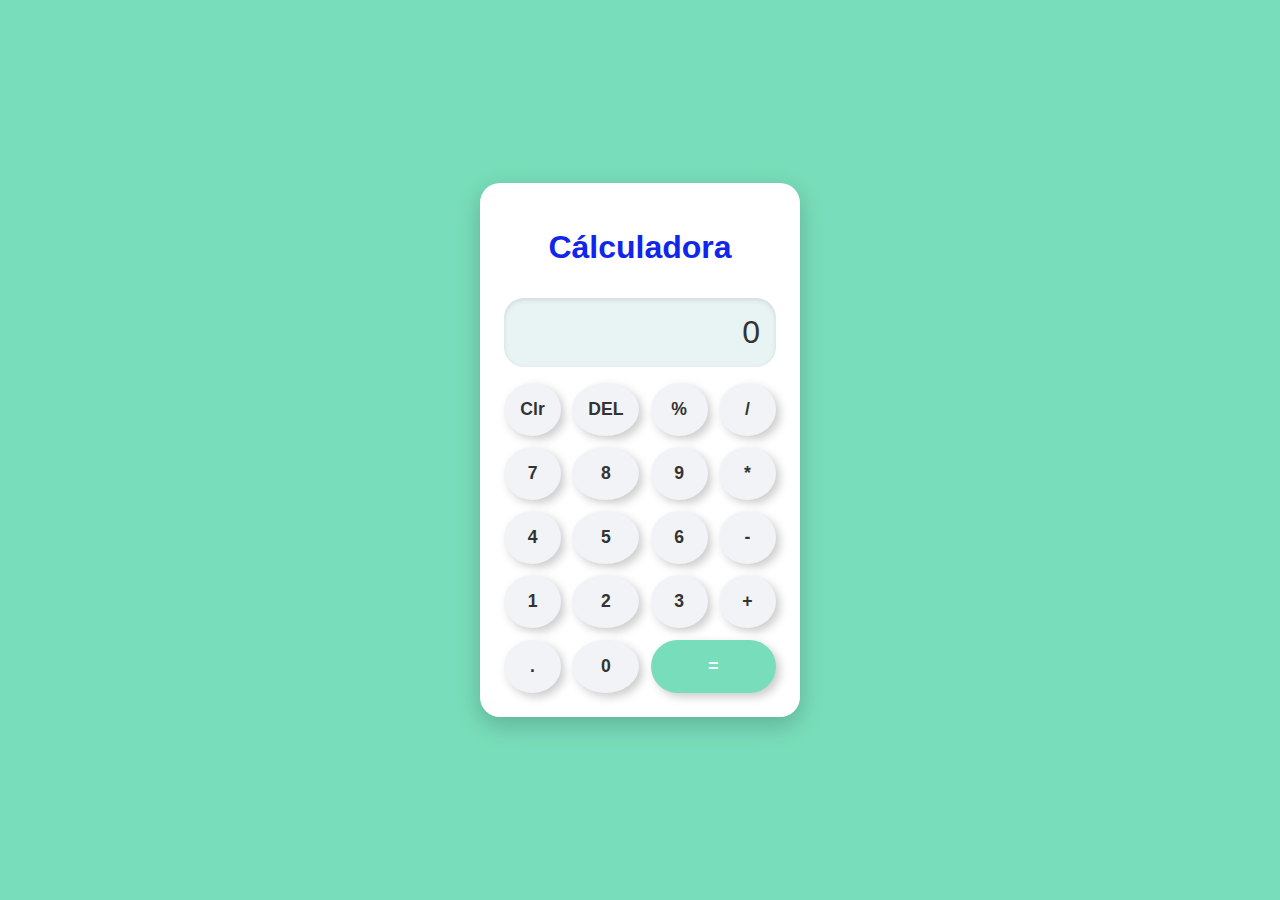
<file: Formativa 1 - Cálculadora/src/index.html>
<!DOCTYPE html>
<html lang="es"> <!-- Declaración del tipo de documento y Lenguaje o idioma específico -->
    <head> <!-- Encabezado del documento HTML -->
        <meta charset="UTF-8"> <!-- Define el conjunto de caracteres utilizado en el documento -->
        <title>Calculadora</title> <!-- Título de la página que se muestra en la pestaña del navegador -->
        <!-- Configuración css -->
        <meta name="viewport" content="width=device-width, initial-scale=1.0"> <!-- Configuración para que la página se adapte a diferentes tamaños de pantalla -->
        <link rel="stylesheet" href="assets/css/style.css"> <!-- Enlace al archivo CSS externo para estilos -->
       
    </head>
    <body>  <!-- Cuerpo del documento HTML -->
        <!-- Contenido principal de la página -->
        <!-- Contenedor principal -->
            <!-- Agregar estilos css -->
        <div class="calculator"> <!-- Clase para aplicar estilos específicos a la calculadora -->
            <h1>Cálculadora</h1>    <!-- Título principal de la página -->
            <!-- Pantalla de la calculadora que muestra el resultado -->
            <div class="display">0</div> <!-- Agregamos al Div id=Display y clase display para aplicar estilos -->
            <!-- Contenedor de los botones de la calculadora -->
            <div class ="buttons"> <!-- Clase para aplicar estilos a los botones -->
                <button>Clr</button>
                <button>DEL</button>
                <button>%</button>
                <button>/</button>
                <button>7</button>
                <button>8</button>
                <button>9</button>
                <button>*</button>
                <button>4</button>
                <button>5</button>
                <button>6</button>
                <button>-</button>
                <button>1</button>
                <button>2</button>
                <button>3</button>
                <button>+</button>
                <button>.</button>
                <button>0</button>
                <button class="equal">=</button> <!-- Botón de igual con clase específica para aplicar estilos -->
            </div> 
    </body> <!-- Cierre del cuerpo del documento HTML -->

</html> <!-- Cierre del documento HTML -->
</file>
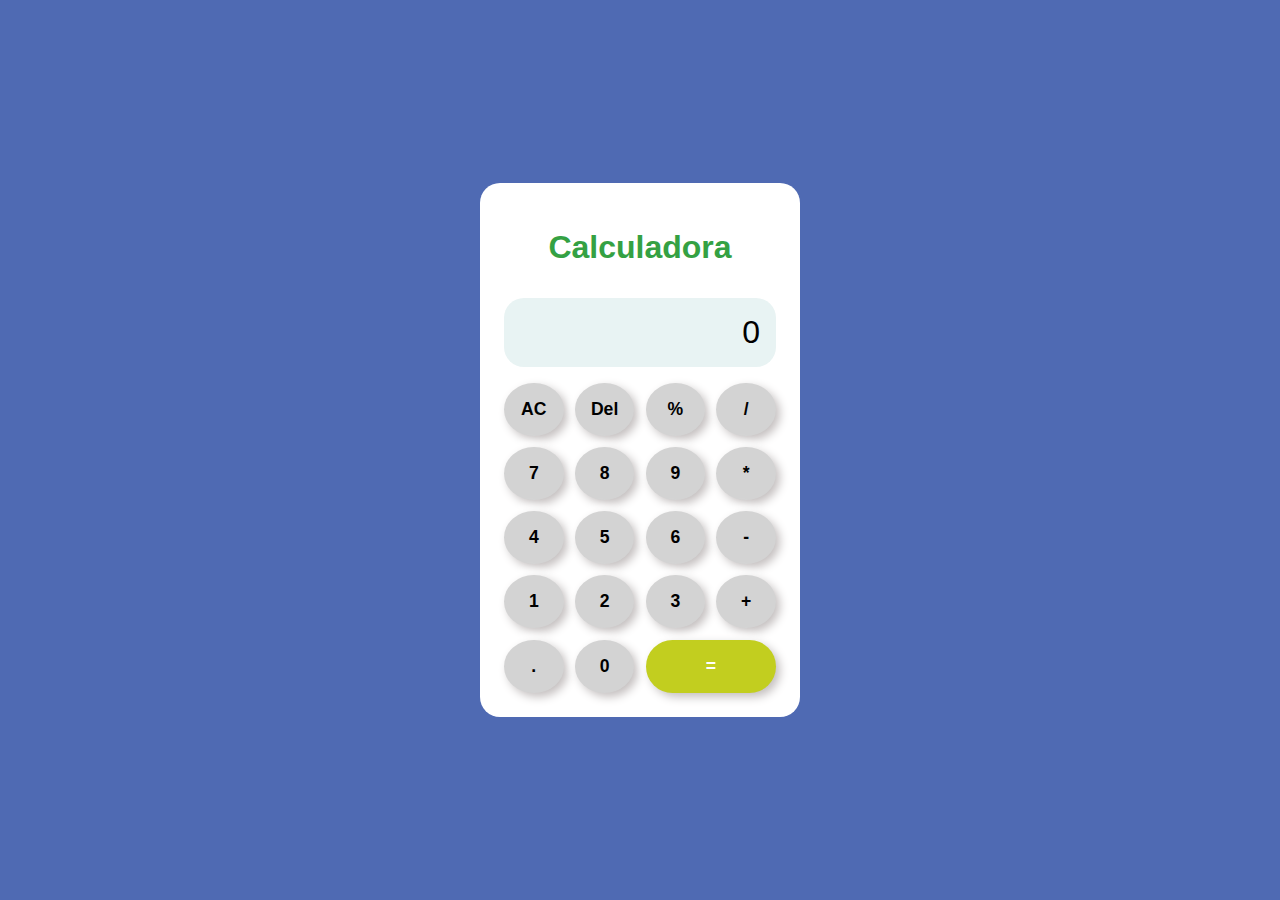
<file: Primer Proyecto/src/Index.html>
<!DOCTYPE html> <!--Declarar EL tipo de Documento-->
<html lang="es"> <!--Esto abre el html, Se define el lenguaje que tendra nuestro sitio web -->
<head>
    <meta charset="UTF-8"> <!--Definir eñ conjunto de caracteres utilizado en el documento-->
    <meta name="viewport" content="width=device-width, initial-scale=1.0">
    <title>Calculadora</title><!--Se Agrega un titulo a nuestra pstaña-->
    <link rel="stylesheet" href="assets/css/style.css"> <!--Esto vincula nuestro archivo html, con la configuración css-->
    <link href="https://cdn.jsdelivr.net/npm/bootstrap@5.3.7/dist/css/bootstrap.min.css" rel="stylesheet" integrity="sha384-LN+7fdVzj6u52u30Kp6M/trliBMCMKTyK833zpbD+pXdCLuTusPj697FH4R/5mcr" crossorigin="anonymous">
</head>
    <body>
        <!--Contenedor Principal de mi Pagina-->
        <div class="calculadora">
            <h1>Calculadora</h1> <!--Titulo del body-->
            <!--Contenedor de la pantalla de resultados de la pantalla-->
            <div class="display">0</div>
            <!--Contenedor de los botones para la calculadora-->
            <div class="buttons">
                <!--Botones de una calculadora-->
                <button>AC</button>
                <button>Del</button>
                <button>%</button>
                <button>/</button>
                <button>7</button>
                <button>8</button>
                <button>9</button>
                <button>*</button>
                <button>4</button>
                <button>5</button>
                <button>6</button>
                <button>-</button>
                <button>1</button>
                <button>2</button>
                <button>3</button>
                <button>+</button>
                <button>.</button>
                <button>0</button>
                <button class="equal">=</button>
            </div>
        </div>
        <script src="https://cdn.jsdelivr.net/npm/bootstrap@5.3.7/dist/js/bootstrap.bundle.min.js" integrity="sha384-ndDqU0Gzau9qJ1lfW4pNLlhNTkCfHzAVBReH9diLvGRem5+R9g2FzA8ZGN954O5Q" crossorigin="anonymous"></script>
    </body>
</html>
</file>
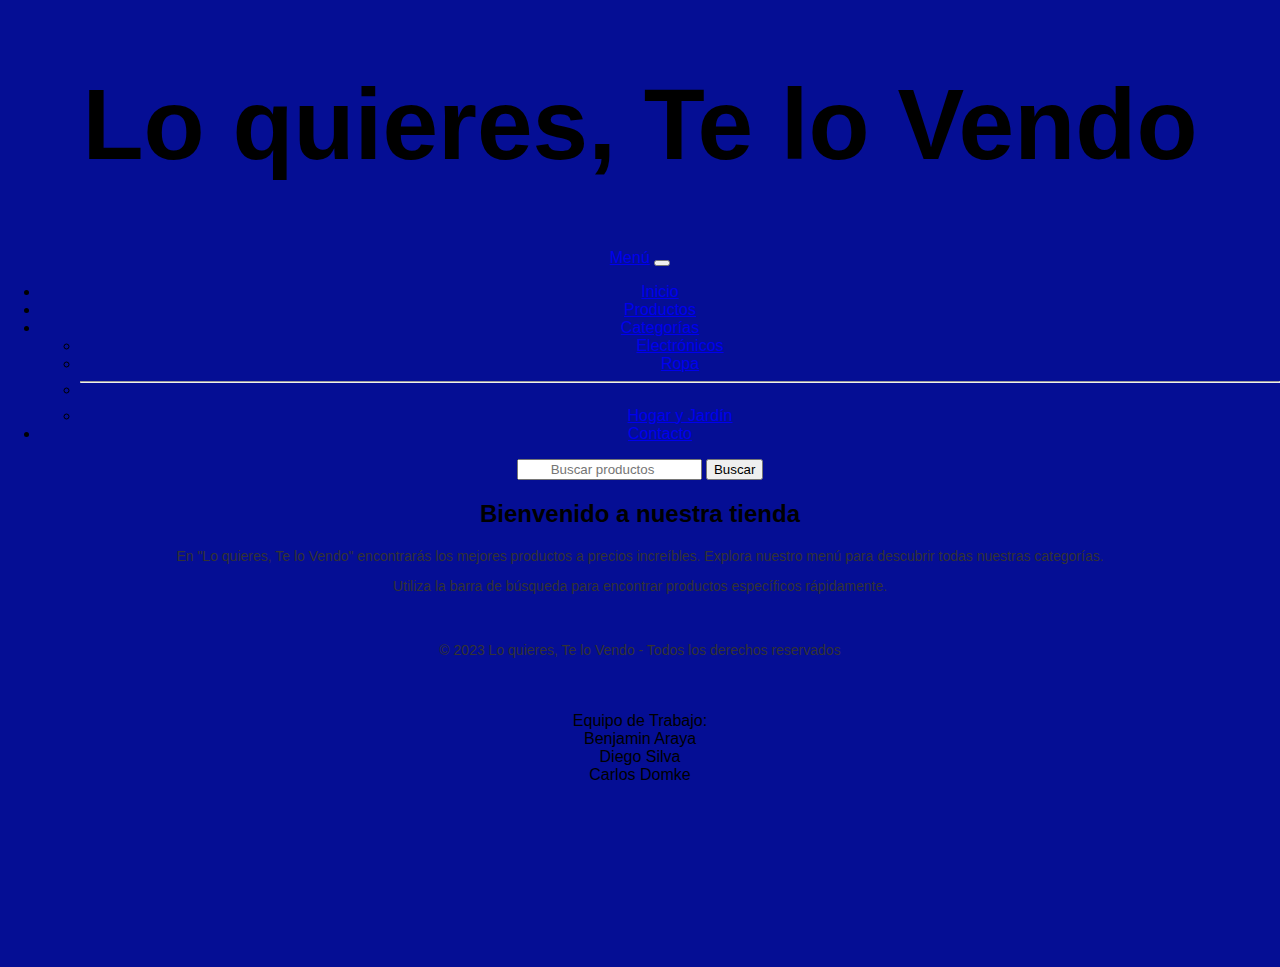
<file: Proyecto_trabajo/src/index.html>
<!DOCTYPE html>
<html lang="es">
<head>
    <meta charset="UTF-8">
    <meta name="viewport" content="width=device-width, initial-scale=1.0">
    <title>Document</title>
    <link href="https://cdn.jsdelivr.net/npm/bootstrap@5.3.7/dist/css/bootstrap.min.css" rel="stylesheet" integrity="sha384-LN+7fdVzj6u52u30Kp6M/trliBMCMKTyK833zpbD+pXdCLuTusPj697FH4R/5mcr" crossorigin="anonymous">
    <link rel="stylesheet" href="assets/css/style.css">
</head>
<body>
    <h1 class="h1">Lo quieres, Te lo Vendo</h1>
    <nav class="navbar navbar-expand-lg">
        <div class="container-fluid">
            <a class="navbar-brand" href="#">Menú</a>
            <button class="navbar-toggler" type="button" data-bs-toggle="collapse" data-bs-target="#navbarSupportedContent" aria-controls="navbarSupportedContent" aria-expanded="false" aria-label="Toggle navigation">
                <span class="navbar-toggler-icon"></span>
            </button>
            <div class="collapse navbar-collapse" id="navbarSupportedContent">
                <ul class="navbar-nav me-auto mb-2 mb-lg-0">
                    <li class="nav-item">
                        <a class="nav-link active" aria-current="page" href="#">Inicio</a>
                    </li>
                    <li class="nav-item">
                        <a class="nav-link" href="#">Productos</a>
                    </li>
                    <li class="nav-item dropdown">
                        <a class="nav-link dropdown-toggle" href="#" role="button" data-bs-toggle="dropdown" aria-expanded="false">
                            Categorías
                        </a>
                        <ul class="dropdown-menu">
                            <li><a class="dropdown-item" href="#">Electrónicos</a></li>
                            <li><a class="dropdown-item" href="#">Ropa</a></li>
                            <li><hr class="dropdown-divider"></li>
                            <li><a class="dropdown-item" href="#">Hogar y Jardín</a></li>
                        </ul>
                    </li>
                    <li class="nav-item">
                        <a class="nav-link" href="#">Contacto</a>
                    </li>
                </ul>
                <form class="d-flex" role="search">
                    <input class="form-control me-2" type="search" placeholder="Buscar productos" aria-label="Search"/>
                    <button class="btn btn-outline-success" type="submit">Buscar</button>
                </form>
            </div>
        </div>
    </nav>

    <div class="main-content">
        <h2>Bienvenido a nuestra tienda</h2>
        <p>En "Lo quieres, Te lo Vendo" encontrarás los mejores productos a precios increíbles. Explora nuestro menú para descubrir todas nuestras categorías.</p>
        <p>Utiliza la barra de búsqueda para encontrar productos específicos rápidamente.</p>
    </div>

    <footer>
        <p>© 2023 Lo quieres, Te lo Vendo - Todos los derechos reservados</p>
    </footer>

    <script src="https://cdn.jsdelivr.net/npm/bootstrap@5.3.7/dist/js/bootstrap.bundle.min.js" integrity="sha384-LN+7fdVzj6u52u30Kp6M/trliBMCMKTyK833zpbD+pXdCLuTusPj697FH4R/5mcr" crossorigin="anonymous"></script>
</body>

<footer class="footer">Equipo de Trabajo: <br>Benjamin Araya <br>Diego Silva <br>Carlos Domke</footer>
</html>
</file>
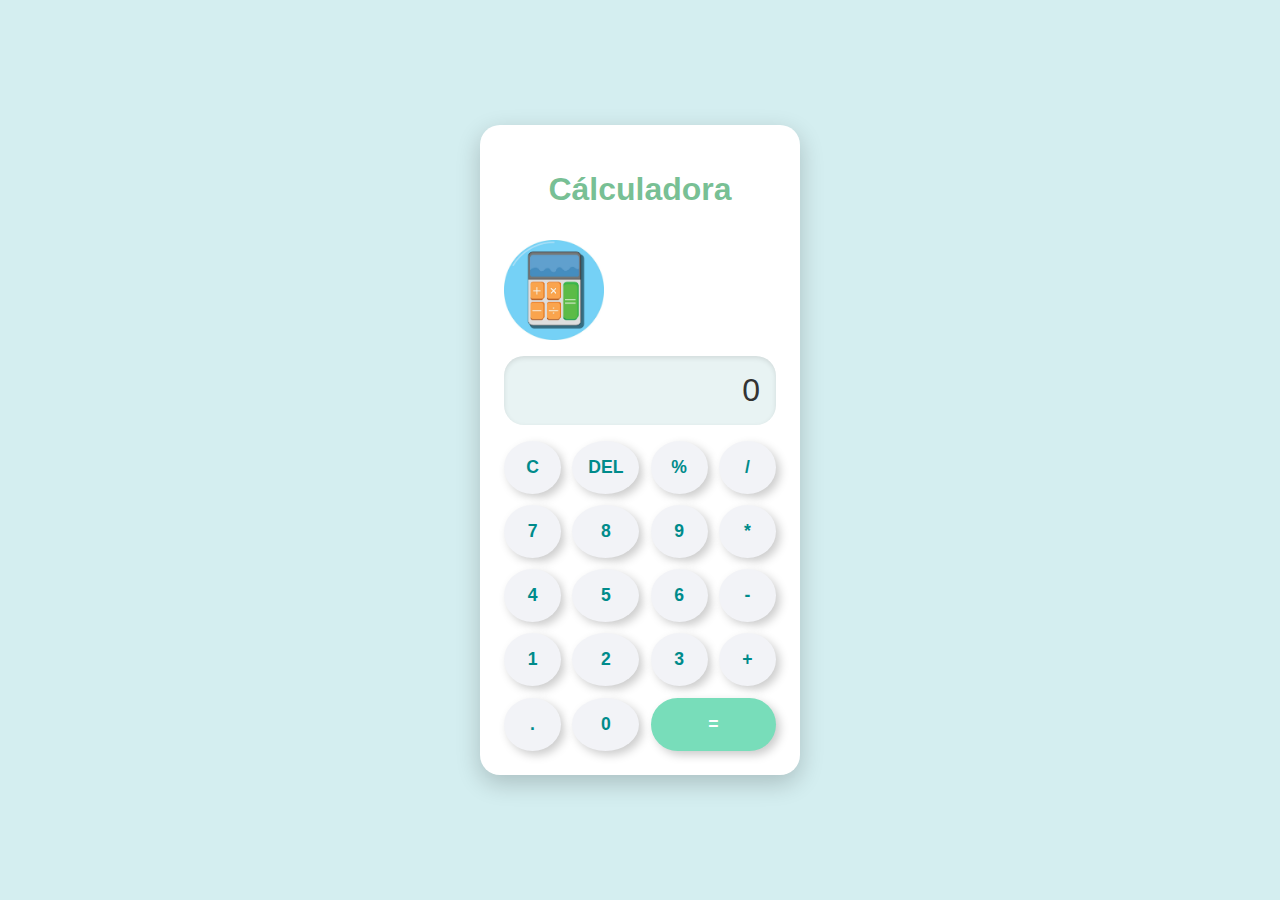
<file: Formativa 1 - Version 3/Formativa 1 - Version 3/src/index.html>
<!DOCTYPE html> <!--Indicar que es un documento html-->
<html lang="es">
    <head> <!--Encabezado-->
        <meta charset="UTF-8"> <!--Define el conjunto de caracteres utilizados en el documentos-->
        <title>Cálculadora</title> <!--Agregamos el título a la pestaña del navegador-->
        <link rel="icon" href="assets/logo.jpg" type="image/x-icon">
        <link rel="stylesheet" href="CSS/style.css"> <!--Unir al archivo css externo-->
    </head>
    <body>
        <!--Contenedor principal-->
        <div class="calculadora">
            <h1>Cálculadora</h1>
            <img src="assets/logo.jpg" width="100px" />
            <!--Contenedor para la pantalla de la cálculadora-->
            <div id="display" class="display">0</div>
            <!--Contenedor para los botones de la cálculadora-->
            <div class="buttons">
                <button onclick="clearDisplay()">C</button>
                <button onclick="deleteLast()">DEL</button>
                <button onclick="append('%')">%</button>
                <button onclick="append('/')">/</button>
                <button onclick="append('7')">7</button>
                <button onclick="append('8')">8</button>
                <button onclick="append('9')">9</button>
                <button onclick="append('*')">*</button>
                <button onclick="append('4')">4</button>
                <button onclick="append('5')">5</button>
                <button onclick="append('6')">6</button>
                <button onclick="append('-')">-</button>
                <button onclick="append('1')">1</button>
                <button onclick="append('2')">2</button>
                <button onclick="append('3')">3</button>
                <button onclick="append('+')">+</button>
                <button onclick="append('.')">.</button>
                <button onclick="append('0')">0</button>
                <button onclick="calculate()" class="igual">=</button>
            </div>
        </div>
        <audio id="click-sound" src="assets/audio/click.mp3" preload="auto"></audio>
        <script src="assets/js/funciones.js"></script>
    </body>
</html>
</file>
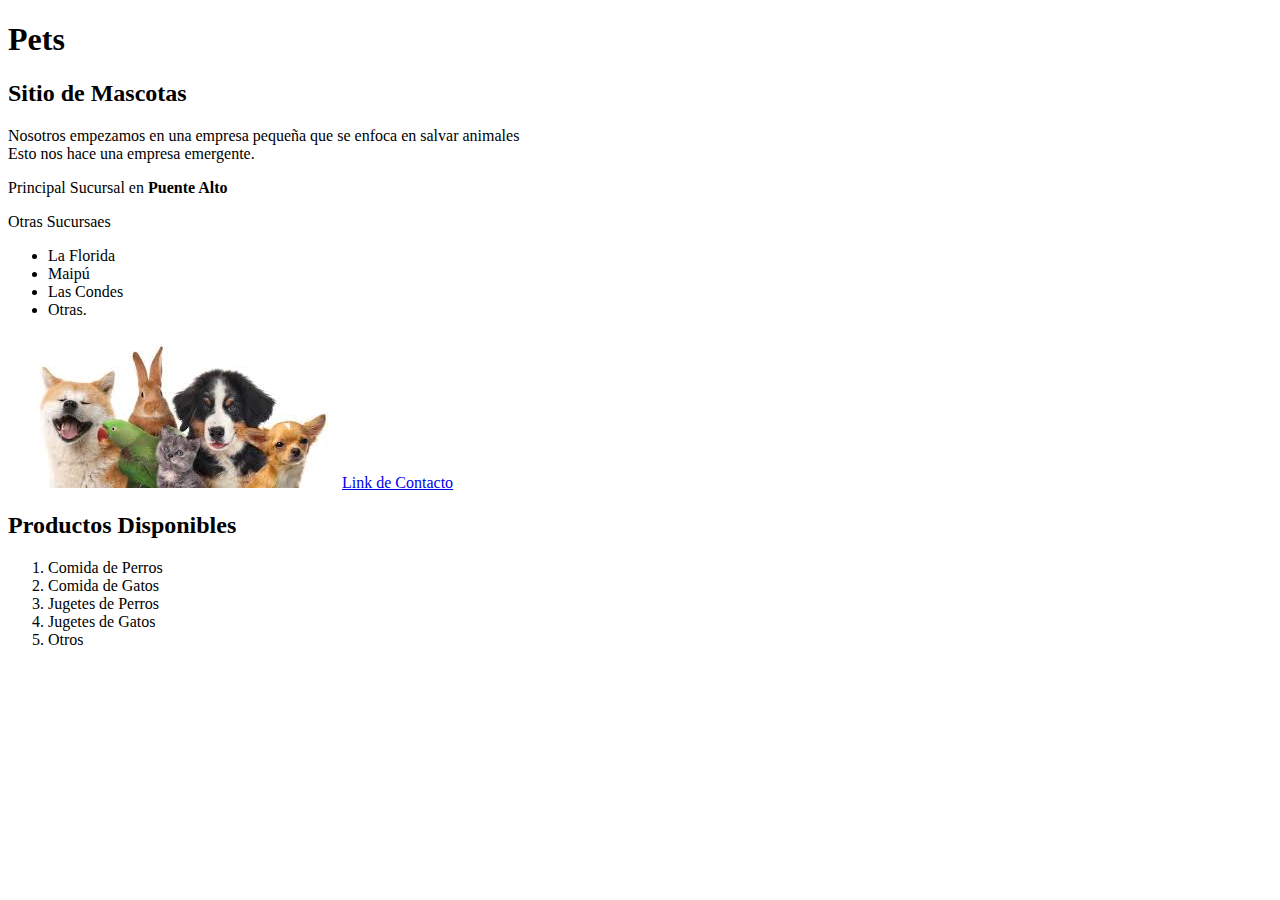
<file: Ejercicio_1_1_2.html>
<!DOCTYPE html>
<html lang="es">
    <head>
        <meta charset="utf-8">
        <title>EA 1 – Ejercicio N°1</title>
        <meta name="viewport" content="width=device-width, initial-
        scale=1.0">
    </head>
    <body>
        <h1>Pets</h1>
        <h2>Sitio de Mascotas</h2>
        <p>Nosotros empezamos en una empresa pequeña que se enfoca en salvar animales<br>Esto nos hace una empresa emergente. </p>
        <p>Principal Sucursal en <strong>Puente Alto</strong></p>
        <p>Otras Sucursaes</p>
        <ul>
            <li>La Florida</li>
            <li>Maipú</li>
            <li>Las Condes</li>
            <li>Otras.</li>
        </ul>

        <img src="[data-uri]" alt="Imagen de presentacion">


        <a href="https://www.youtube.com/watch?v=dQw4w9WgXcQ&list=RDdQw4w9WgXcQ&start_radio=1"> Link de Contacto</a>

        <h2>Productos Disponibles</h2>
        <ol>
            <li>Comida de Perros</li>
            <li>Comida de Gatos</li>
            <li>Jugetes de Perros</li>
            <li>Jugetes de Gatos</li>
            <li>Otros</li>
        </ol>
    </body>
</html>
</file>
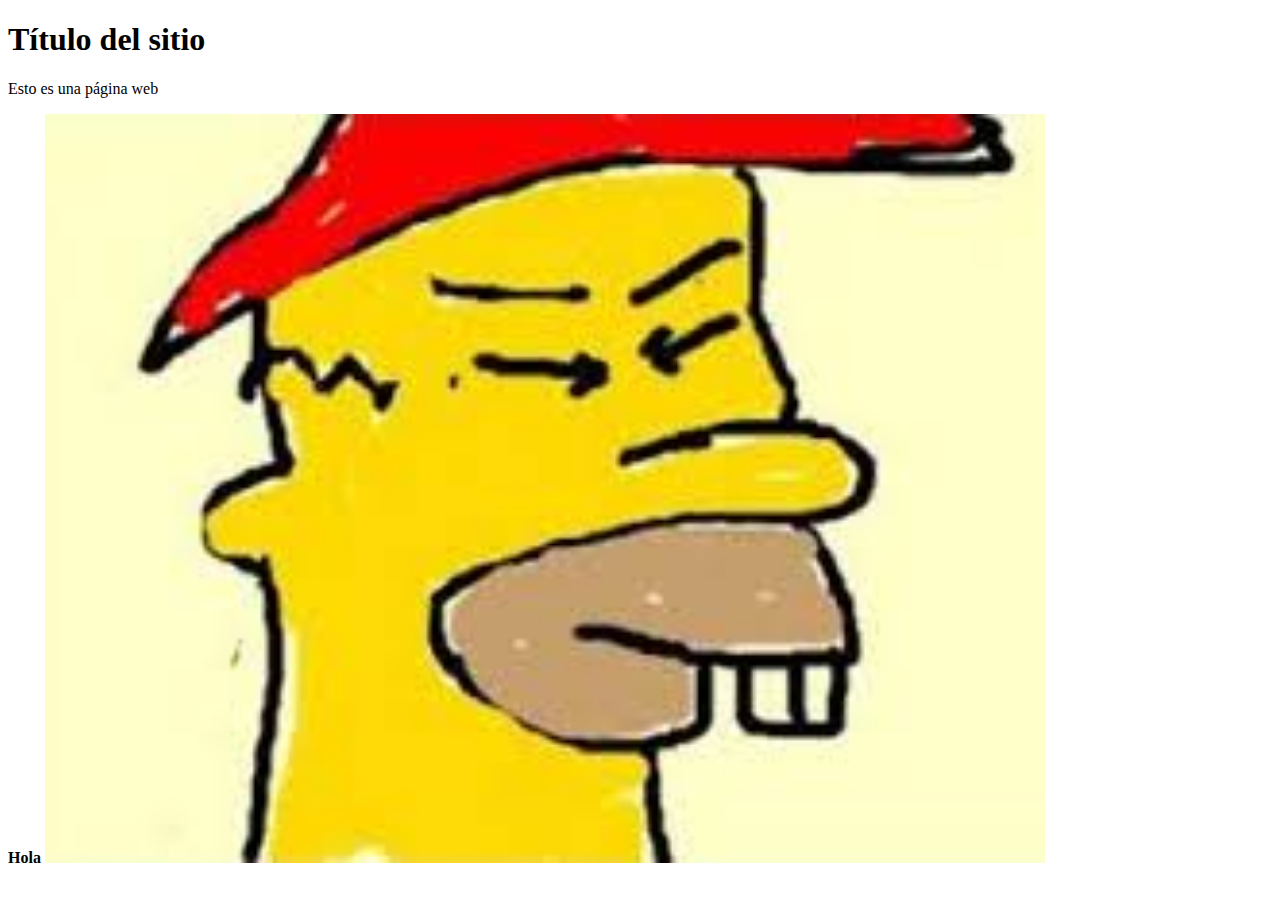
<file: Primer Proyecto/src/ejercicio.html>
<!DOCTYPE html>
<html lang="es">
    <head>
        <meta charset="utf-8">
        <link rel="icon" href="assets/logo.jpg" type="image/x-icon">
        <title>EA 1 – Ejercicio N°1</title>
        <meta name="viewport" content="width=device-width, initialscale=1.0">
    </head>
    <body>
        <h1>Título del sitio</h1>
        <p>Esto es una página web</p>
        <strong>Hola</strong>
        <img src="[data-uri]" 
        width="1000"/>
    </body>
</html>


<!--
    a.Pude identificar el head con las configuraciones, en el body un titulo y un parrafo
    b.<h1> Hace un titulo
    c.No se evidencian mutaciones en el codigo, visual studio. debido a que puede interpretar el codigo
    d.SI se cambia h1 por h3 el titulo de la pagina se hace mas pequeño
    Si se cambia la p por un strong el texto se pondra en ngrita
    e.Se hacen cambios a la pagina web, se pueden añadir mas texto, poner en negrita, etc

-->
</file>
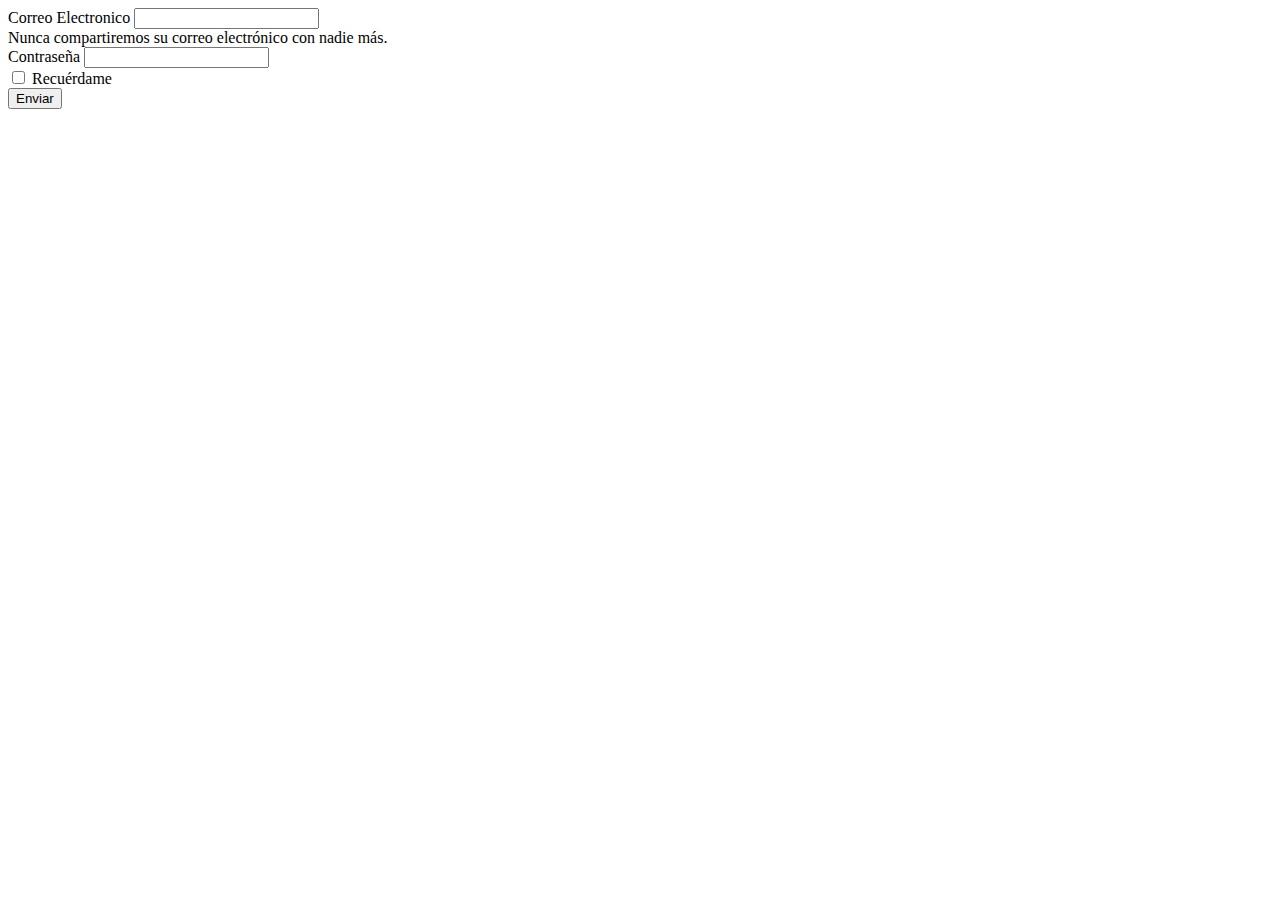
<file: Proyecto_trabajo/src/contacto.html>
<!DOCTYPE html>
<html lang="es">
<head>
    <meta charset="UTF-8">
    <meta name="viewport" content="width=device-width, initial-scale=1.0">
    <title>Document</title>
    <link href="https://cdn.jsdelivr.net/npm/bootstrap@5.3.7/dist/css/bootstrap.min.css" rel="stylesheet" integrity="sha384-LN+7fdVzj6u52u30Kp6M/trliBMCMKTyK833zpbD+pXdCLuTusPj697FH4R/5mcr" crossorigin="anonymous">
</head>
<body>

  <form>
    <div class="mb-3">
      <label for="exampleInputEmail1" class="form-label">Correo Electronico</label>
      <input type="email" class="form-control" id="exampleInputEmail1" aria-describedby="emailHelp">
      <div id="emailHelp" class="form-text">Nunca compartiremos su correo electrónico con nadie más.</div>
    </div>
    <div class="mb-3">
      <label for="exampleInputPassword1" class="form-label">Contraseña</label>
      <input type="password" class="form-control" id="exampleInputPassword1">
    </div>
    <div class="mb-3 form-check">
      <input type="checkbox" class="form-check-input" id="exampleCheck1">
      <label class="form-check-label" for="exampleCheck1">Recuérdame</label>
    </div>
    <button type="submit" class="btn btn-primary">Enviar</button>
  </form>

</body>
</html>
</file>
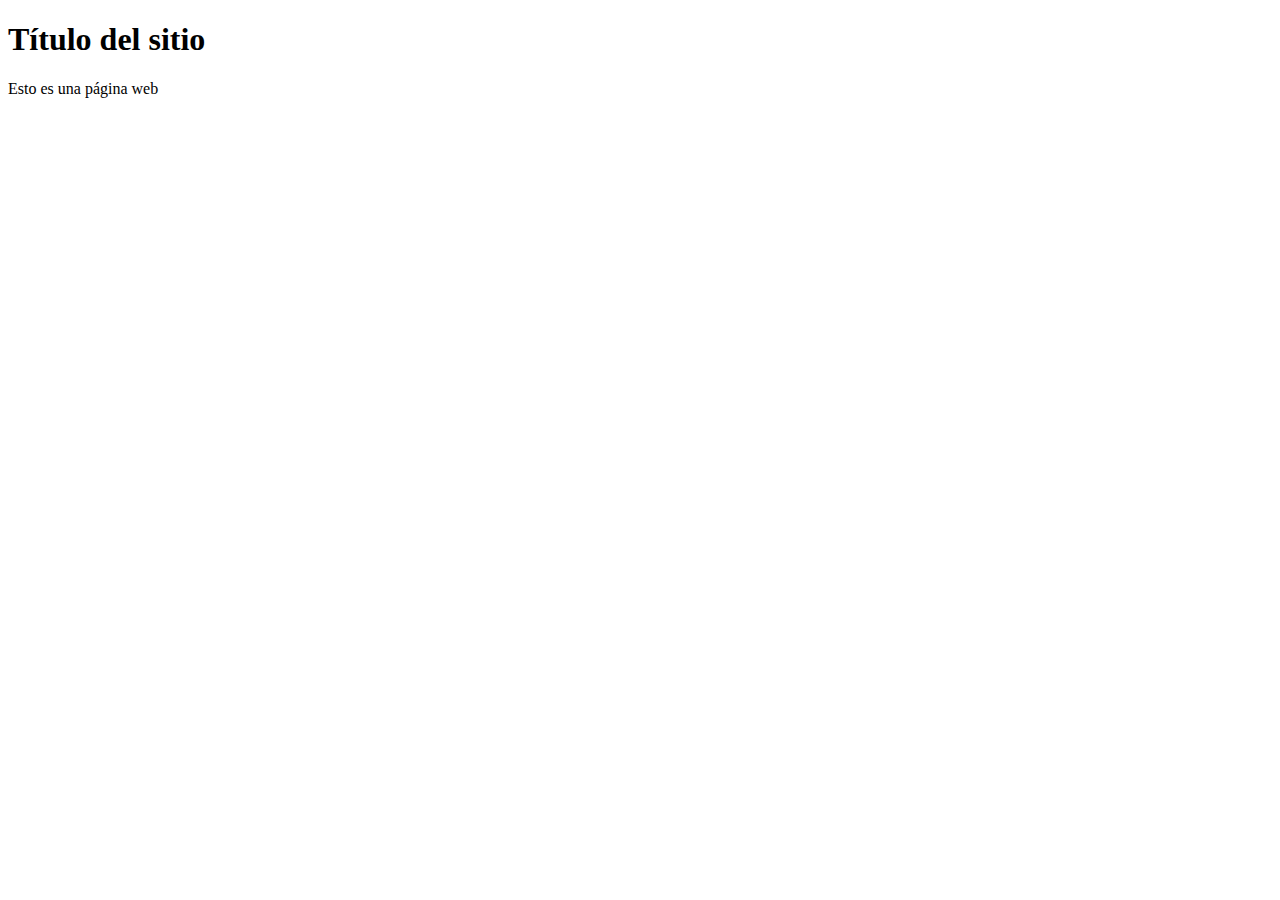
<file: Formativa 1 - Version 3/Formativa 1 - Version 3/src/actividad1.1.2.html>
<!DOCTYPE html> 
<html lang="es"> 
    <head> 
        <meta charset="utf-8"> 
        <title>EA 1 – Ejercicio N°1</title> 
        <meta name="viewport" content="width=device-width, initial-scale=1.0"> 
    </head> 
    <body> 
        <h1>Título del sitio</h1> 
        <p>Esto es una página web</p> 
    </body> 
</html>
</file>
<file: Formativa 1 - Cálculadora/src/assets/css/style.css>
* { /*Reinicia el estilo de todos los elementos para evitar inconsistencias entre navegadores.*/
    box-sizing: border-box; /*Garantiza que el relleno y el borde estén incluidos en el ancho y la altura totales del elemento.*/
    font-family: 'Segoe UI', sans-serif; /*Fuente por defecto para el texto*/
    text-align: center; /*Alinea el texto al centro por defecto*/
}

h1 {
    color: rgb(16, 38, 237); /*Color del texto del título*/
    margin-bottom: 1rem; /*Espacio debajo del título*/
}

body { /*Estilo del cuerpo de la página*/
    margin: 0; /*Elimina el margen por defecto del cuerpo*/
    height: 100vh; /*Altura completa de la ventana del navegador*/ /* 100vh significa que el cuerpo ocupará el 100% de la altura de la ventana del navegador */
    display: flex; /*Utiliza flexbox para centrar el contenido*/
    align-items: center; /*Alinea los elementos hijos verticalmente al centro*/
    justify-content: center; /*Alinea los elementos hijos horizontalmente al centro*/
    background: rgb(120, 221, 186); /*Color de fondo de la página*/
}

button { /*Estilo específico para los botones dentro de la clase .button*/
    background: #f2f3f7; /*Color de fondo de los botones*/
    border: none; /*Elimina el borde por defecto de los botones*/
    border-radius: 50%; /*Bordes redondeados para un efecto más suave*/
    padding: 1rem; /*Espaciado interno para los botones*/
    font-size: 1.1rem; /*Tamaño de fuente para los botones*/
    font-weight: bold;   /*Negrita para el texto de los botones*/
    color: #333; /*Color del texto de los botones*/
    box-shadow: 4px 4px 10px #ccc, -4px -4px 10px #fff; /*Sombra para dar profundidad a los botones*/
    transition: all 0.2s, transform 0.1s; /*Transición suave para cambios de estilo y transformación*/
    cursor: pointer; /*Cambiar el cursor a puntero al pasar sobre los botones*/
} 

button:hover { /*Efecto al pasar el cursor sobre los botones*/
    background-color: #e0e0e0; /*Color de fondo al pasar el cursor*/
    transform: scale(1.05);     /*Escala ligeramente el botón al pasar el cursor*/  
}

button:active { /*Efecto al hacer clic en los botones*/
    box-shadow: inset 2px 2px 6px #bbb, inset -2px -2px 6px #fff; /*Sombra interna para dar un efecto de profundidad al hacer clic*/
    transform: scale(0.95); /*Reduce ligeramente el tamaño del botón al hacer clic*/
}

.calculator { /*Contenedor principal de la calculadora*/
    background: white;  /*Color de fondo de la calculadora*/
    border-radius: 20px; /*Bordes redondeados para un efecto más suave*/ /* 20px es un valor que hace que los bordes sean más suaves y redondeados */
    box-shadow: 0 8px 25px rgba(0, 0, 0, 0.2); /*Sombra para dar profundidad*/
    padding: 1.5rem; /*Espaciado interno para separar el contenido del borde*/ /* 1.5rem es un valor que proporciona un espaciado interno adecuado para que el contenido no esté pegado a los bordes */
    display: flex;  /*Utiliza flexbox para organizar los elementos internos*/
    flex-direction: column; /*Organiza los elementos en una columna*/
    gap: 1rem; /*Espacio entre los elementos internos*/ /* 1rem es un valor que proporciona un espacio adecuado entre los elementos internos */
    width: 90%; /*Ancho del contenedor de la calculadora*/
    max-width: 320px; /*Ancho máximo para evitar que se expanda demasiado en pantallas grandes*/
}

.display { /*Estilo para la pantalla de la calculadora*/
    background: #e8f3f3; /*Color de fondo de la pantalla*/
    border-radius: 20px; /*Bordes redondeados para un efecto más suave*/ 
    padding: 1rem; /*Espaciado interno para separar el texto del borde*/ /* 1rem es un valor que proporciona un espaciado interno adecuado para que el texto no esté pegado al borde */
    font-size: 2rem; /*Tamaño de fuente grande para una mejor visibilidad*/ /* 2rem es un valor grande que hace que el texto sea fácilmente legible en la pantalla */
    text-align: right; /*Alinea el texto a la derecha para simular una pantalla de calculadora*/
    color: #333;    /*Color del texto de la pantalla*/
    box-shadow: inset 0 2px 5px rgba(0, 0, 0, 0.1); /*Sombra interna para dar un efecto de profundidad*/ /* inset 0 2px 5px rgba(0, 0, 0, 0.1) significa que la sombra se aplica dentro del elemento, creando un efecto de profundidad */
    transition: all 0.2s; /*Transición suave para cambios de estilo*/
}

.buttons { /*Estilo para los botones de la calculadora*/
    display: grid; /*Utiliza un grid para organizar los botones*/
    grid-template-columns: repeat(4, 1fr); /*Crea una cuadrícula con 4 columnas de igual tamaño*/ /* repeat(4, 1fr) significa que se crearán 4 columnas, cada una ocupando una fracción igual del espacio disponible */
    gap: 0.7rem; /*Espacio entre los botones*/ /* 1rem es un valor que proporciona un espacio adecuado entre los botones */
}

.equal { /*Estilo específico para el botón de igual*/
    grid-column: span 2; /*Hace que el botón ocupe dos columnas en el grid*/
    border-radius: 30px; /*Bordes redondeados para un efecto más suave*/
    background: rgb(120, 221, 186); /*Color de fondo del botón de igual*/
    color: white; /*Color del texto del botón de igual*/
}

@media (max-width: 400px) { /*Estilos responsivos para pantallas pequeñas*/ /*max-width: 400px indica que estos estilos se aplicarán a pantallas con un ancho máximo de 400px*/
    button { /*Estilo de los botones en pantallas pequeñas*/
        padding: 0.8rem; /*Reduce el espaciado interno de los botones*/ /* 0.8rem es un valor más pequeño que 1rem, lo que hace que los botones sean más compactos en pantallas pequeñas */
        font-size: 1rem; /*Reduce el tamaño de fuente de los botones*/ /* 1rem es un valor más pequeño que 1.1rem, lo que hace que el texto de los botones sea más pequeño en pantallas pequeñas */
    }
}
</file>
<file: Primer Proyecto/src/assets/css/style.css>
*{  /*Comentario: Reiniciar el estilo de todos los elementos para editar.*/
    box-sizing: border-box; /*El relleno y el borde esten incluidos en el ancho y largo.*/
    font-family: 'Franklin Gothic Medium', Arial; /*Fuente por defeto para el texto*/
    text-align: center; /*El titulo de nuestro sitio este al medio por defecto*/
}

body{
    margin: 0; /*Elimina los Margenes*/
    height: 100vh; /*Definir la Altura completa de la ventana del navegador*/
    display: flex; /*Mantener Centrado los elementos*/
    align-items: center; /*Alineasción de los elementos horisontalmente*/
    justify-content: center;
    background:rgb(79, 106, 179);

}

h1{
    color:rgb(52, 161, 67);
    margin-bottom: 1rem;
}

button{
    background: rgb(211, 211, 211);
    border: none;
    border-radius: 50%;
    padding: 1rem;
    font-size: 1.1rem;
    font-weight: bold;
    color: rgb(0, 0, 0);
    box-shadow: 4px 4px 10px #c4bfbf, -4px -4px 10px #fff;
    transition: all 0.2s , transform 0.1s ;
    cursor: pointer;
}

button:hover{ /*Pasat cursor por encima de un boton*/
    background-color: rgb(247, 247, 247);
    transform: scale(1.05);
    color: rgb(0, 0, 0);
}
button:active{
    box-shadow: inset 2px 2px 6px #fafafa,-2px -2px, 6px #fff;
    transform: scale(0.95);
}

.calculadora{
    background: white;
    border-radius: 20px;
    box-shadow: 0 8px 25px rgba(0, 0, 0,0,0.2);
    padding: 1.5rem;
    display: flex;
    flex-direction: column; /*Organizar los elementos en columnas*/
    gap: 1rem;
    width: 90%;
    max-width: 320px;
}

.display{
    background: #e8f3f3;
    border-radius: 20px;
    padding: 1rem;
    font-size: 2rem;
    text-align: right;
    color: black;
    box-shadow: inset 0 2px 5px rgba(0, 0,0,0,0.1);
    transition: all 0.2s;
}
.buttons{
    display: grid;
    grid-template-columns:repeat(4, 1fr);
    gap: 0.7rem;
}

.equal{
    grid-column: span 2;
    border-radius: 30px;
    background: rgb(194, 206, 31);
    color: white;
}
</file>
<file: Proyecto_trabajo/src/assets/css/style.css>
*{  /*Comentario: Reiniciar el estilo de todos los elementos para editar.*/
    box-sizing: border-box; /*El relleno y el borde esten incluidos en el ancho y largo.*/
    font-family: 'Franklin Gothic Medium', Arial; /*Fuente por defeto para el texto*/
    text-align: center; /*El titulo de nuestro sitio este al medio por defecto*/
}

h1{
    font-family: Arial;
    font-size: 100px;
}

p{
    font-size: 14px;
    color: #333;
}

body{
    margin: 0;
    height: 100vh;
    justify-content: center;
    background: rgb(5, 14, 148);
}
footer{
    text-align: center;
    padding: 20px;
    margin-top: auto;
    color: black;
}
</file>
<file: Formativa 1 - Version 3/Formativa 1 - Version 3/src/CSS/style.css>
* { /*Reiniciar el estilo de todos los elementos para evitar inconsistencias entre navegadores*/
    box-sizing: border-box; /*Garantizar que el relleno y el borde estén incluidos en el ancho y largo  del elemento*/
    font-family: 'Segoe UI', sans-serif; /*Fuente por defecto para el texto*/
    text-align: center; /*Alinea el texto al centro por defecto*/
}

h1 {
    color: rgba(15, 144, 68, 0.584); /*Color del texto del título*/
    margin-bottom: 1rem; /*Espacio debajo del título*/
}

body {
    margin: 0; /*Eliminar el margen por defecto del body*/
    height: 100vh; /*Altura completa del navegador, 100vh significa que el cuerpo ocupa el 100% de la altura de la ventana del navegador*/
    display: flex; /*Utilizar el flex para centrar el contenido*/
    align-items: center; /*Alinear los elementos verticalmente al centro*/
    justify-content: center; /*Alinear los elementos horizontalmente al centro*/
    background: rgba(147, 211, 217, 0.396); /*Color del fondo del body*/
}

button {
    background: #f2f3f7; /*Definir el color de fondo de  los botones*/
    border: none;
    border-radius: 50%;
    padding: 1rem; /*Espaciado interno para los botones*/
    font-size: 1.1rem;
    font-weight: bold; /*Negrita para el texto de los botones*/
    color: darkcyan;
    box-shadow: 4px 4px 10px #ccc, -4px -4px 10px #fff; /*Aplicamos sombras a los botones*/
    transition: all 0.2s, transform 0.1s; /*Transición suave para observar los cambios de estilos*/
    cursor: pointer; /*Cambiar el cursor a puntero al pasar sobre los botones*/
}

button:hover { /*Efecto al pasar con el cursor sobre los botones*/
    /*box-shadow: inset 2px 2px 6px #bbb, inset -2px -2px 6px #fff;*/
    background-color: #e0e0e0;
    transform: scale(1.05);
}
 
.calculadora {
    background: white;
    border-radius: 20px;
    box-shadow: 0 8px 25px rgba(0, 0, 0, 0.2);
    padding: 1.5rem;
    display: flex;
    flex-direction: column; /*Organizar los elementos en columnas*/
    gap: 1rem; /*Espacio entre los elementos internos*/
    width: 90%;
    max-width: 320px;
}

.display {
    background: #e8f3f3;
    border-radius: 20px;
    padding: 1rem;
    font-size: 2rem;
    text-align: right;
    color: #333;
    box-shadow: inset 0 2px 5px rgba(0,0,0, 0.1);
    transition: all 0.2s;
}

.buttons {
    display: grid; /*Organizar en tabla los botones*/
    grid-template-columns: repeat(4, 1fr); /*Crear una cuadricula con 4 columnas de igual tamaño*/
    gap: 0.7rem;/*Espacio entre los botones*/
}

.igual {
    grid-column: span 2;
    border-radius: 30px;
    background: rgb(120,221,186);
    color: white;
}
</file>
